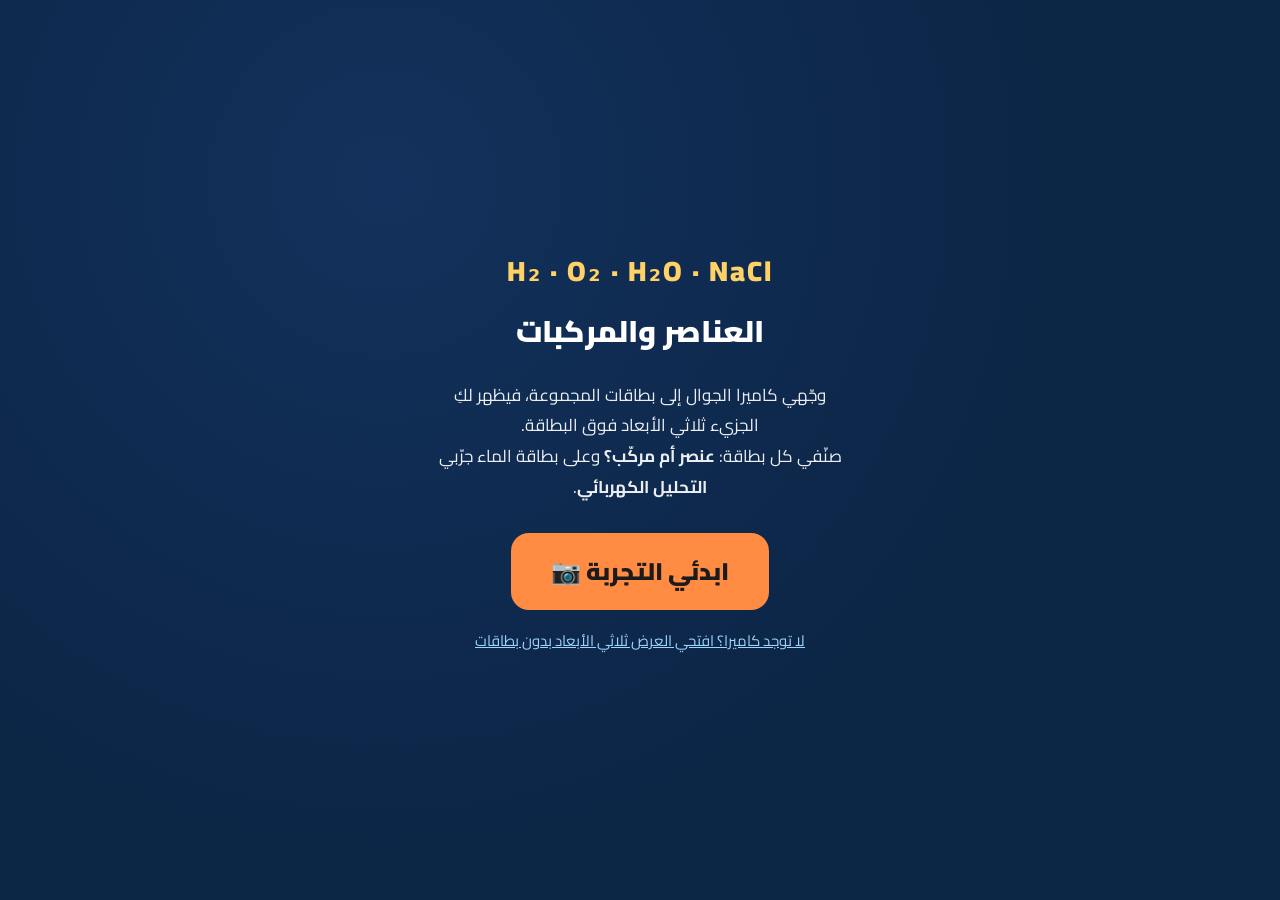
<file: index.html>
<!doctype html>
<html lang="ar" dir="rtl">
<head>
<meta charset="utf-8">
<meta name="viewport" content="width=device-width, initial-scale=1, maximum-scale=1, user-scalable=no">
<title>العناصر والمركبات – الواقع المعزز</title>
<link rel="stylesheet" href="css/style.css">
<script src="vendor/aframe-v1.5.0.min.js"></script>
<script src="vendor/mindar-image-aframe.prod.js"></script>
<script src="js/molecules.js"></script>
<script src="js/app.js"></script>
</head>
<body>

<div id="start" class="ui">
  <div class="mols">H₂ · O₂ · H₂O · NaCl</div>
  <h2>العناصر والمركبات</h2>
  <p>وجّهي كاميرا الجوال إلى بطاقات المجموعة، فيظهر لكِ الجزيء ثلاثي الأبعاد فوق البطاقة.<br>صنّفي كل بطاقة: <b>عنصر أم مركّب؟</b> وعلى بطاقة الماء جرّبي <b>التحليل الكهربائي</b>.</p>
  <button class="big" id="go">ابدئي التجربة 📷</button>
  <a href="viewer.html">لا توجد كاميرا؟ افتحي العرض ثلاثي الأبعاد بدون بطاقات</a>
</div>

<div id="top" class="ui"><h1>مختبر الواقع المعزز ⚛</h1><span id="score">صنّفتِ 0 / 4</span></div>
<div id="hint" class="ui"><div class="frame"></div>وجّهي الكاميرا إلى إحدى البطاقات</div>

<div id="panel" class="ui">
  <div class="row"><div id="p-f"></div><div id="p-name"></div><button id="mini" aria-label="تصغير">▾</button></div>
  <div class="q">صنّفي المادة: عنصر أم مركّب؟</div>
  <div class="btns"><button class="ans" data-t="عنصر">عنصر</button><button class="ans" data-t="مركب">مركّب</button></div>
  <div id="fb" class="fb"></div>
  <div id="extra"></div>
</div>

<div id="win" class="ui"><div><b>🎉 أحسنتِ!</b><br>صنّفتِ البطاقات الأربع.<br>العنصر: نوع واحد من الذرات.<br>المركب: عنصران أو أكثر متحدان كيميائياً.</div></div>
<div id="err" class="ui"></div>
<div class="credit">أ. شيخة المطيري</div>

<a-scene id="scene" mindar-image="imageTargetSrc: targets/cards.mind; autoStart: false; uiLoading: no; uiScanning: no; uiError: no; maxTrack: 1; filterMinCF: 0.0001; filterBeta: 0.001; missTolerance: 8"
  color-space="sRGB" renderer="colorManagement: true; antialias: true" vr-mode-ui="enabled: false"
  device-orientation-permission-ui="enabled: false" loading-screen="enabled: false">
  <a-camera position="0 0 0" look-controls="enabled: false"></a-camera>
  <a-entity light="type: ambient; intensity: 0.75"></a-entity>
  <a-entity light="type: directional; intensity: 0.9" position="0.5 1 1.5"></a-entity>
  <a-entity id="t0" mindar-image-target="targetIndex: 0"><a-entity class="hold" position="0 0.18 0.25" scale="1.15 1.15 1.15"></a-entity></a-entity>
  <a-entity id="t1" mindar-image-target="targetIndex: 1"><a-entity class="hold" position="0 0.18 0.25" scale="1.15 1.15 1.15"></a-entity></a-entity>
  <a-entity id="t2" mindar-image-target="targetIndex: 2"><a-entity class="hold" position="0 0.18 0.25" scale="1.1 1.1 1.1"></a-entity></a-entity>
  <a-entity id="t3" mindar-image-target="targetIndex: 3"><a-entity class="hold" position="0 0.18 0.25" scale="1.1 1.1 1.1"></a-entity></a-entity>
</a-scene>

<script>
(function () {
  const scene = document.getElementById('scene');
  let W, N;
  function build() {
    const h = i => document.querySelector('#t' + i + ' .hold');
    MOL.diatomic(h(0), 'H', false);
    MOL.diatomic(h(1), 'O', true);
    W = MOL.water(h(2));
    N = MOL.nacl(h(3));
    window.AR_HOOKS = {
      electrolysis: cb => W.electrolysis(cb),
      resetWater: () => W.reset(),
      lattice: on => N.showLattice(on)
    };
    for (let i = 0; i < 4; i++) {
      const t = document.getElementById('t' + i);
      t.addEventListener('targetFound', () => {
        document.getElementById('hint').style.display = 'none';
        if (APP.cur !== i || !document.getElementById('panel').classList.contains('show')) {
          if (i === 2) W.reset();
          if (i === 3) N.showLattice(false);
          APP.render(i);
        }
        window.__found = (window.__found || 0) + 1; window.__lastFound = i;
      });
      t.addEventListener('targetLost', () => {
        document.getElementById('hint').style.display = 'block';
      });
    }
  }
  if (scene.hasLoaded) build(); else scene.addEventListener('loaded', build);

  document.getElementById('go').addEventListener('click', () => {
    document.getElementById('start').style.display = 'none';
    const sys = scene.systems['mindar-image-system'];
    try { sys.start(); } catch (e) { showErr(e); }
  });
  scene.addEventListener('arReady', () => { window.__arReady = true; });
  scene.addEventListener('arError', e => showErr(e));
  function showErr() {
    const el = document.getElementById('err');
    el.style.display = 'block';
    el.innerHTML = 'تعذّر تشغيل الكاميرا. تأكدي من السماح للمتصفح باستخدام الكاميرا وأن الرابط يبدأ بـ https، أو افتحي <a href="viewer.html">العرض بدون كاميرا</a>.';
  }
})();
</script>
</body>
</html>
</file>
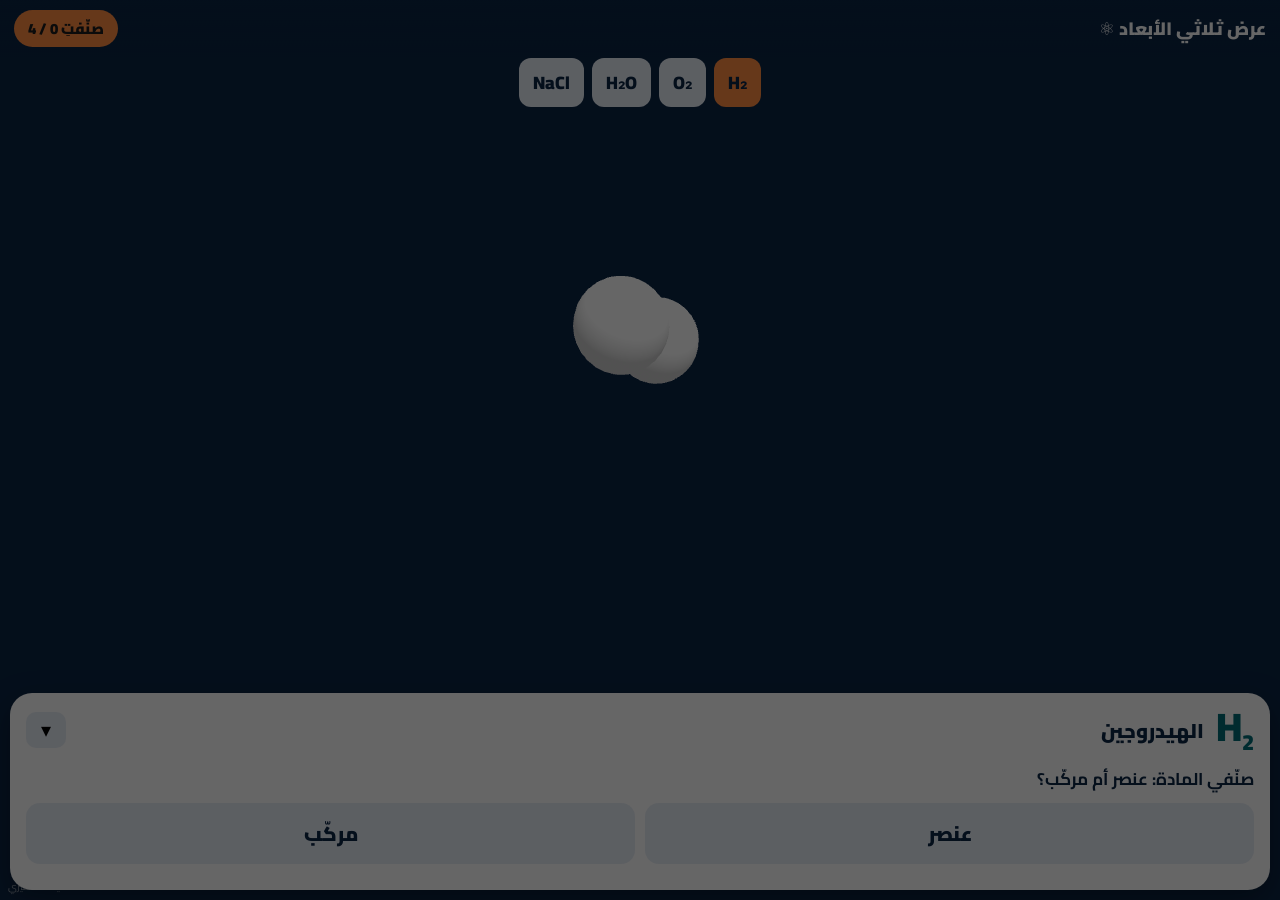
<file: viewer.html>
<!doctype html>
<html lang="ar" dir="rtl">
<head>
<meta charset="utf-8">
<meta name="viewport" content="width=device-width, initial-scale=1, maximum-scale=1, user-scalable=no">
<title>العناصر والمركبات – عرض ثلاثي الأبعاد</title>
<link rel="stylesheet" href="css/style.css">
<script src="vendor/aframe-v1.5.0.min.js"></script>
<script src="js/molecules.js"></script>
<script src="js/app.js"></script>
<style>body{background:#0b2545}</style>
</head>
<body>
<div id="top" class="ui"><h1>عرض ثلاثي الأبعاد ⚛</h1><span id="score">صنّفتِ 0 / 4</span></div>
<div class="ui vtabs" id="tabs">
  <button data-i="0">H₂</button><button data-i="1">O₂</button><button data-i="2">H₂O</button><button data-i="3">NaCl</button>
</div>
<div id="panel" class="ui">
  <div class="row"><div id="p-f"></div><div id="p-name"></div><button id="mini" aria-label="تصغير">▾</button></div>
  <div class="q">صنّفي المادة: عنصر أم مركّب؟</div>
  <div class="btns"><button class="ans" data-t="عنصر">عنصر</button><button class="ans" data-t="مركب">مركّب</button></div>
  <div id="fb" class="fb"></div>
  <div id="extra"></div>
</div>
<div id="win" class="ui"><div><b>🎉 أحسنتِ!</b><br>صنّفتِ المواد الأربع.<br>العنصر: نوع واحد من الذرات.<br>المركب: عنصران أو أكثر متحدان كيميائياً.</div></div>
<div class="credit">أ. شيخة المطيري</div>

<a-scene id="scene" background="color: #0b2545" vr-mode-ui="enabled: false" renderer="antialias: true; colorManagement: true" loading-screen="enabled: false">
  <a-entity camera position="0 0.15 1.25"></a-entity>
  <a-entity light="type: ambient; intensity: 0.7"></a-entity>
  <a-entity light="type: directional; intensity: 0.9" position="0.5 1 1.5"></a-entity>
  <a-entity id="h0" position="0 0.42 0" scale="1.5 1.5 1.5"></a-entity>
  <a-entity id="h1" position="0 0.42 0" scale="1.5 1.5 1.5" visible="false"></a-entity>
  <a-entity id="h2" position="0 0.42 0" scale="1.5 1.5 1.5" visible="false"></a-entity>
  <a-entity id="h3" position="0 0.42 0" scale="1.5 1.5 1.5" visible="false"></a-entity>
</a-scene>
<script>
(function () {
  const scene = document.getElementById('scene');
  let W, N;
  function build() {
    MOL.diatomic(document.getElementById('h0'), 'H', false);
    MOL.diatomic(document.getElementById('h1'), 'O', true);
    W = MOL.water(document.getElementById('h2'));
    N = MOL.nacl(document.getElementById('h3'));
    window.AR_HOOKS = { electrolysis: cb => W.electrolysis(cb), resetWater: () => W.reset(), lattice: on => N.showLattice(on) };
    show(0);
  }
  function show(i) {
    for (let k = 0; k < 4; k++) document.getElementById('h' + k).setAttribute('visible', k === i);
    document.querySelectorAll('#tabs button').forEach(b => b.classList.toggle('on', +b.dataset.i === i));
    if (i === 2) W.reset(); if (i === 3) N.showLattice(false);
    APP.render(i);
  }
  document.querySelectorAll('#tabs button').forEach(b => b.addEventListener('click', () => show(+b.dataset.i)));
  if (scene.hasLoaded) build(); else scene.addEventListener('loaded', build);
})();
</script>
</body>
</html>
</file>
<file: css/style.css>
@font-face{font-family:Cairo;font-weight:400;src:url(../fonts/cairo-arabic-400-normal.woff2)}
@font-face{font-family:Cairo;font-weight:700;src:url(../fonts/cairo-arabic-700-normal.woff2)}
@font-face{font-family:Cairo;font-weight:900;src:url(../fonts/cairo-arabic-900-normal.woff2)}
@font-face{font-family:Cairo;font-weight:400;src:url(../fonts/cairo-latin-400-normal.woff2);unicode-range:U+0000-00FF,U+2080-209F}
@font-face{font-family:Cairo;font-weight:700;src:url(../fonts/cairo-latin-700-normal.woff2);unicode-range:U+0000-00FF,U+2080-209F}
@font-face{font-family:Cairo;font-weight:900;src:url(../fonts/cairo-latin-900-normal.woff2);unicode-range:U+0000-00FF,U+2080-209F}
:root{--ink:#0b2545;--teal:#006d77;--ok:#2e7d32;--no:#c62828;--bg:#f4f7fb;--card:#fff;--accent:#ff8c42}
*{box-sizing:border-box}
html,body{margin:0;height:100%;font-family:Cairo,system-ui,sans-serif;color:var(--ink);overflow:hidden}
.ui{position:fixed;z-index:20;direction:rtl}
#top{top:0;left:0;right:0;display:flex;align-items:center;justify-content:space-between;gap:8px;padding:10px 14px;
  background:linear-gradient(180deg,rgba(11,37,69,.85),rgba(11,37,69,0));color:#fff}
#top h1{font-size:18px;margin:0;font-weight:900}
#score{background:var(--accent);color:#1b1b1b;border-radius:999px;padding:4px 14px;font-weight:900;font-size:15px;white-space:nowrap}
#hint{top:50%;left:50%;transform:translate(-50%,-50%);color:#fff;text-align:center;font-weight:700;font-size:18px;
  pointer-events:none;text-shadow:0 2px 6px #000}
#hint .frame{width:62vw;max-width:300px;aspect-ratio:5/7;border:4px dashed rgba(255,255,255,.85);border-radius:18px;margin:0 auto 12px}
#panel{left:10px;right:10px;bottom:10px;background:var(--card);border-radius:22px;padding:14px 16px 16px;box-shadow:0 10px 30px rgba(0,0,0,.35);
  transform:translateY(120%);transition:transform .35s ease;max-height:58vh;overflow:auto}
#panel.show{transform:none}
.row{display:flex;align-items:center;gap:12px}
#p-f{font-size:40px;font-weight:900;direction:ltr;color:var(--teal);line-height:1}
#p-f sub{font-size:.55em}
#p-name{font-size:20px;font-weight:900}
.q{margin:10px 0 8px;font-weight:700;font-size:17px}
.btns{display:flex;gap:10px}
.ans,.act{flex:1;font:900 20px Cairo;border:0;border-radius:14px;padding:12px 8px;cursor:pointer;min-height:54px}
.ans{background:#e8eef7;color:var(--ink)}
.ans.ok{background:var(--ok);color:#fff}.ans.no{background:var(--no);color:#fff}
.act{background:var(--teal);color:#fff;margin-top:10px}
.act.ghost{background:#e8eef7;color:var(--ink);flex:0 0 auto;padding:12px 18px}
#extra{display:flex;flex-wrap:wrap;gap:10px}
#extra .eq{flex-basis:100%;font-size:17px;font-weight:700;line-height:1.7}
.fb{margin-top:10px;font-size:16px;line-height:1.75;border-radius:12px;padding:0}
.fb.ok{background:#e8f5e9;color:#1b5e20;padding:10px 12px}
.fb.no{background:#ffebee;color:#8e0000;padding:10px 12px}
#start{inset:0;background:radial-gradient(circle at 30% 20%,#13315c,#0b2545 60%);color:#fff;display:flex;flex-direction:column;
  align-items:center;justify-content:center;text-align:center;padding:24px;z-index:40}
#start h2{font-size:30px;margin:6px 0 4px;font-weight:900}
#start p{font-size:17px;max-width:420px;line-height:1.8;opacity:.92}
#start .big{background:var(--accent);color:#1b1b1b;font:900 24px Cairo;border:0;border-radius:18px;padding:16px 40px;margin-top:14px;cursor:pointer}
#start a{color:#9fd3ff;margin-top:16px;font-size:15px}
.mols{font-size:28px;letter-spacing:2px;direction:ltr;font-weight:900;color:#ffd166}
#win{inset:0;background:rgba(0,0,0,.6);display:none;align-items:center;justify-content:center;z-index:50}
#win.show{display:flex}
#win div{background:#fff;border-radius:24px;padding:26px;text-align:center;max-width:340px;font-size:18px;line-height:1.8}
#win b{font-size:26px;color:var(--teal)}
.credit{position:fixed;left:8px;bottom:4px;font-size:10px;color:rgba(255,255,255,.6);z-index:15;direction:rtl}
#err{inset:auto 10px 10px 10px;background:#fff3cd;color:#5c4400;border-radius:14px;padding:12px;display:none;font-size:15px;line-height:1.7}
/* viewer */
.vtabs{bottom:auto;top:58px;left:0;right:0;display:flex;gap:8px;justify-content:center;padding:0 10px}
.vtabs button{font:900 18px Cairo;border:0;border-radius:12px;padding:8px 14px;background:#e8eef7;color:var(--ink);direction:ltr}
.vtabs button.on{background:var(--accent)}

.a-enter-vr,.a-enter-ar,.a-enter-vr-button,.a-enter-ar-button{display:none!important}
#mini{margin-inline-start:auto;border:0;background:#e8eef7;border-radius:10px;font-size:20px;width:40px;height:36px;cursor:pointer}
#panel.mini .q,#panel.mini .btns,#panel.mini .fb,#panel.mini #extra .act.ghost{display:none}
#panel.mini #extra .eq{font-size:15px}
</file>
